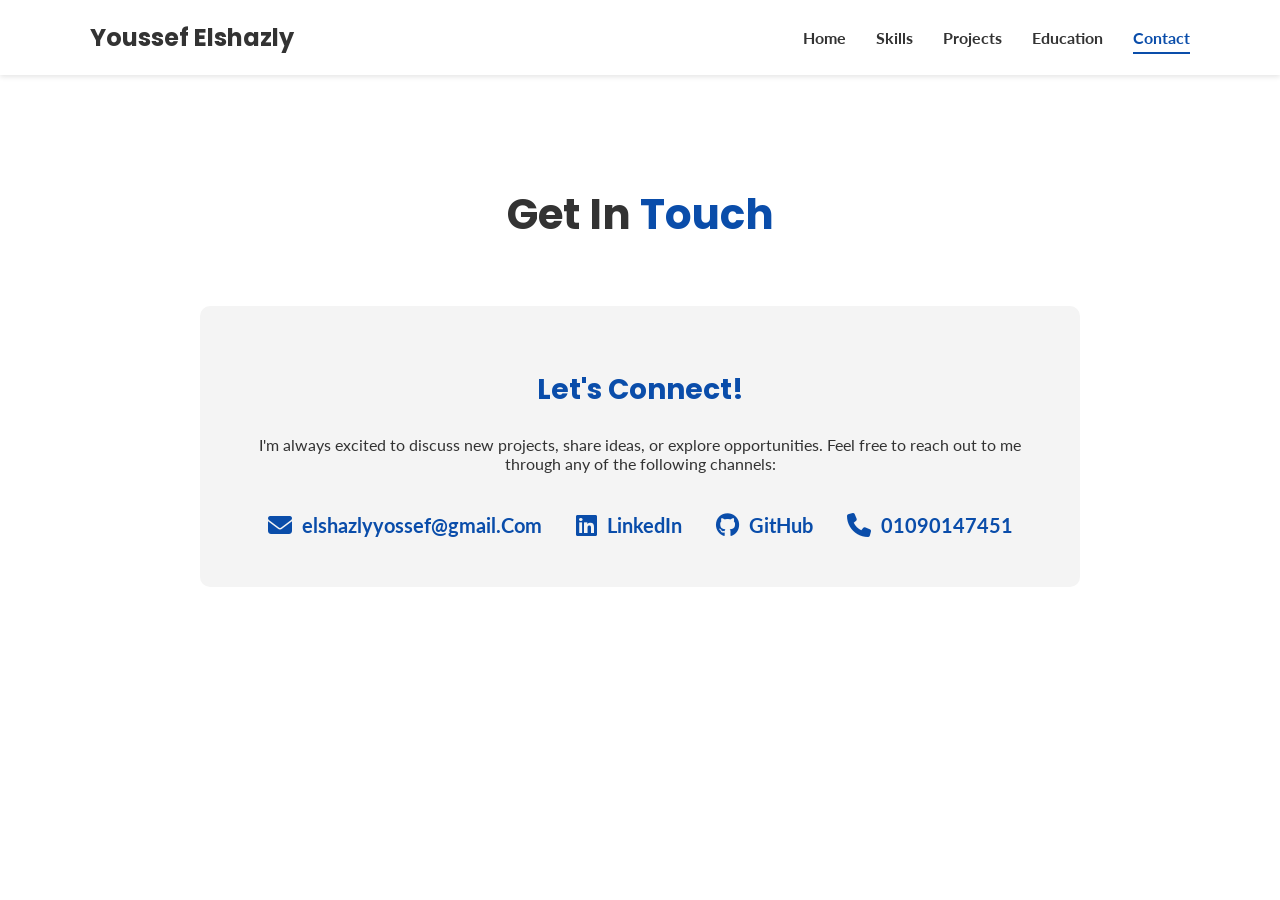
<file: Contact.html>
<!DOCTYPE html>
<html lang="en">
<head>
    <meta charset="UTF-8">
    <meta name="viewport" content="width=device-width, initial-scale=1.0">
    <title>Contact | Youssef Elshazly</title>
    <link rel="stylesheet" href="style.css">
    <link href="https://fonts.googleapis.com/css2?family=Poppins:wght@700&family=Lato:wght@400;700&display=swap" rel="stylesheet">
    <link rel="stylesheet" href="https://cdnjs.cloudflare.com/ajax/libs/font-awesome/6.5.2/css/all.min.css"/>
</head>
<body>

    <header>
        <div class="container">
            <nav>
                <div class="logo">Youssef Elshazly</div>
                <ul>
                    <li><a href="index.html">Home</a></li>
                    <li><a href="skills.html">Skills</a></li>
                    <li><a href="projects.html">Projects</a></li>
                    <li><a href="education.html">Education</a></li>
                    <li><a href="contact.html" class="active">Contact</a></li>
                </ul>
            </nav>
        </div>
    </header>

    <main>
        <div class="container">
            <h1 class="section-title">Get In <span>Touch</span></h1>
            <div class="content-box">
                <h2>Let's Connect!</h2>
                <p>
                    I'm always excited to discuss new projects, share ideas, or explore opportunities. Feel free to reach out to me through any of the following channels:
                </p>
                <div class="contact-links">
                    <a href="mailto:elshazlyyossef@gmail.com"><i class="fas fa-envelope"></i> elshazlyyossef@gmail.Com</a>
                    <a href="https://www.linkedin.com/in/youssef-elshazly-1a300429a" target="_blank"><i class="fab fa-linkedin"></i> LinkedIn</a>
                    <a href="https://github.com/youssef4-hup" target="_blank"><i class="fab fa-github"></i> GitHub</a>
                    <a href="tel:01090147451"><i class="fas fa-phone"></i> 01090147451</a>
                </div>
            </div>
        </div>
    </main>
    <script src="script.js"></script> 
</body>
</html>
</file>
<file: style.css>
/* --- Global Styles & Variables --- */
:root {
    --primary-font: 'Poppins', sans-serif;
    --secondary-font: 'Lato', sans-serif;
    --primary-color: #0A4DAA; /* Professional Blue */
    --dark-grey: #333333;
    --light-grey: #f4f4f4;
    --white-color: #FFFFFF;
}

body {
    font-family: var(--secondary-font);
    margin: 0;
    padding: 0;
    background-color: var(--white-color);
    color: var(--dark-grey);
}

.container {
    max-width: 1100px;
    margin: 0 auto;
    padding: 0 30px;
}

/* --- Navigation Bar --- */
header {
    background-color: var(--white-color);
    box-shadow: 0 2px 5px rgba(0,0,0,0.1);
    position: sticky;
    top: 0;
    z-index: 100;
}

nav {
    display: flex;
    justify-content: space-between;
    align-items: center;
    padding: 20px 0;
}

.logo {
    font-family: var(--primary-font);
    font-weight: 700;
    font-size: 24px;
    color: var(--dark-grey);
}

nav ul { list-style: none; margin: 0; padding: 0; display: flex; }
nav ul li { margin-left: 30px; }
nav ul a {
    text-decoration: none; color: var(--dark-grey); font-weight: 700;
    font-size: 16px; padding-bottom: 5px; border-bottom: 2px solid transparent;
    transition: all 0.3s ease;
}
nav ul a:hover { color: var(--primary-color); }
nav ul a.active { color: var(--primary-color); border-bottom: 2px solid var(--primary-color); }

/* --- General Section Styling --- */
main { padding: 80px 0; }
.section-title {
    font-family: var(--primary-font); font-size: 42px; text-align: center;
    margin-bottom: 60px; font-weight: 700;
}
.section-title span { color: var(--primary-color); }

/* --- Hero Section (Homepage) --- */
.hero { display: flex; align-items: center; justify-content: space-between; gap: 50px; }
.hero-text { flex: 1; }
.hero-text h1 { font-family: var(--primary-font); font-size: 48px; margin: 0; line-height: 1.2; }
.hero-text .subtitle { font-family: var(--primary-font); font-size: 24px; color: var(--primary-color); margin: 10px 0 20px 0; font-weight: 700; }
.hero-text p { font-size: 18px; line-height: 1.7; margin-bottom: 30px; }
.hero-buttons { display: flex; gap: 20px; }

.cta-button {
    background-color: var(--primary-color); color: var(--white-color); padding: 15px 35px;
    text-decoration: none; border-radius: 5px; font-weight: 700;
    transition: transform 0.3s ease, box-shadow 0.3s ease; display: inline-block;
    border: 2px solid var(--primary-color);
}
.cta-button:hover { transform: translateY(-3px); box-shadow: 0 4px 15px rgba(0,0,0,0.2); }

.cta-button.secondary {
    background-color: var(--white-color);
    color: var(--primary-color);
}
.cta-button.secondary:hover { background-color: var(--light-grey); }


.hero-image { flex-basis: 300px; }
.hero-image img { width: 100%; border-radius: 50%; border: 10px solid var(--light-grey); }

/* --- Projects Page --- */
.projects-grid { display: grid; grid-template-columns: repeat(2, 1fr); gap: 40px; }
.project-card {
    background: var(--white-color); border-radius: 10px; box-shadow: 0 4px 15px rgba(0,0,0,0.1);
    overflow: hidden; transition: transform 0.3s ease, box-shadow 0.3s ease;
}
.project-card:hover { transform: translateY(-10px); box-shadow: 0 8px 25px rgba(0,0,0,0.15); }
.project-card img { width: 100%; display: block; }
.project-info { padding: 25px; }
.project-info h3 { font-family: var(--primary-font); font-size: 24px; margin: 0 0 10px 0; }
.project-info p { font-size: 16px; line-height: 1.6; margin-bottom: 20px; }
.project-info .tools { font-weight: 700; color: var(--primary-color); }

/* --- Skills Page --- */
.skills-container { display: grid; grid-template-columns: repeat(3, 1fr); gap: 30px; }
.skill-category { background: var(--light-grey); padding: 30px; border-radius: 10px; text-align: center; }
.skill-category h3 { font-family: var(--primary-font); font-size: 22px; margin: 0 0 20px 0; color: var(--primary-color); }
.skill-category ul { list-style: none; padding: 0; margin: 0; }
.skill-category ul li { font-size: 18px; margin-bottom: 10px; }

/* --- Education & Contact Pages --- */
.content-box { max-width: 800px; margin: 0 auto; background: var(--light-grey); padding: 40px; border-radius: 10px; text-align: center;}
.content-box h2 { font-family: var(--primary-font); font-size: 28px; color: var(--primary-color); }
.content-box h3 { font-family: var(--primary-font); font-weight: 400; font-size: 22px; }

.contact-links { margin-top: 30px; }
.contact-links a {
    display: inline-flex; align-items: center; gap: 10px;
    margin: 10px 15px; font-size: 20px; font-weight: 700;
    color: var(--primary-color); text-decoration: none;
}
.contact-links i { font-size: 24px; }

/* Styling for Education Page with Logos */
.education-box { display: flex; align-items: center; gap: 40px; text-align: left; }
.education-logos { display: flex; flex-direction: column; gap: 20px; }
.logo-img {
    width: 120px; height: 120px; object-fit: contain; background: #fff;
    padding: 10px; border-radius: 50%; box-shadow: 0 2px 8px rgba(0,0,0,0.1);
}
.education-text { flex: 1; }

/* Page Transition Animation */
body { opacity: 0; transition: opacity 1s ease-in-out; }
body.visible { opacity: 1; }

/* Responsive Design */
@media (max-width: 768px) {
    nav ul { display: none; }
    .hero { flex-direction: column-reverse; text-align: center; }
    .hero-buttons { justify-content: center; }
    .hero-image { margin-bottom: 40px; }
    .projects-grid, .skills-container { grid-template-columns: 1fr; }
    .education-box { flex-direction: column; text-align: center; }
    .education-logos { flex-direction: row; margin-bottom: 20px; }
}
</file>
